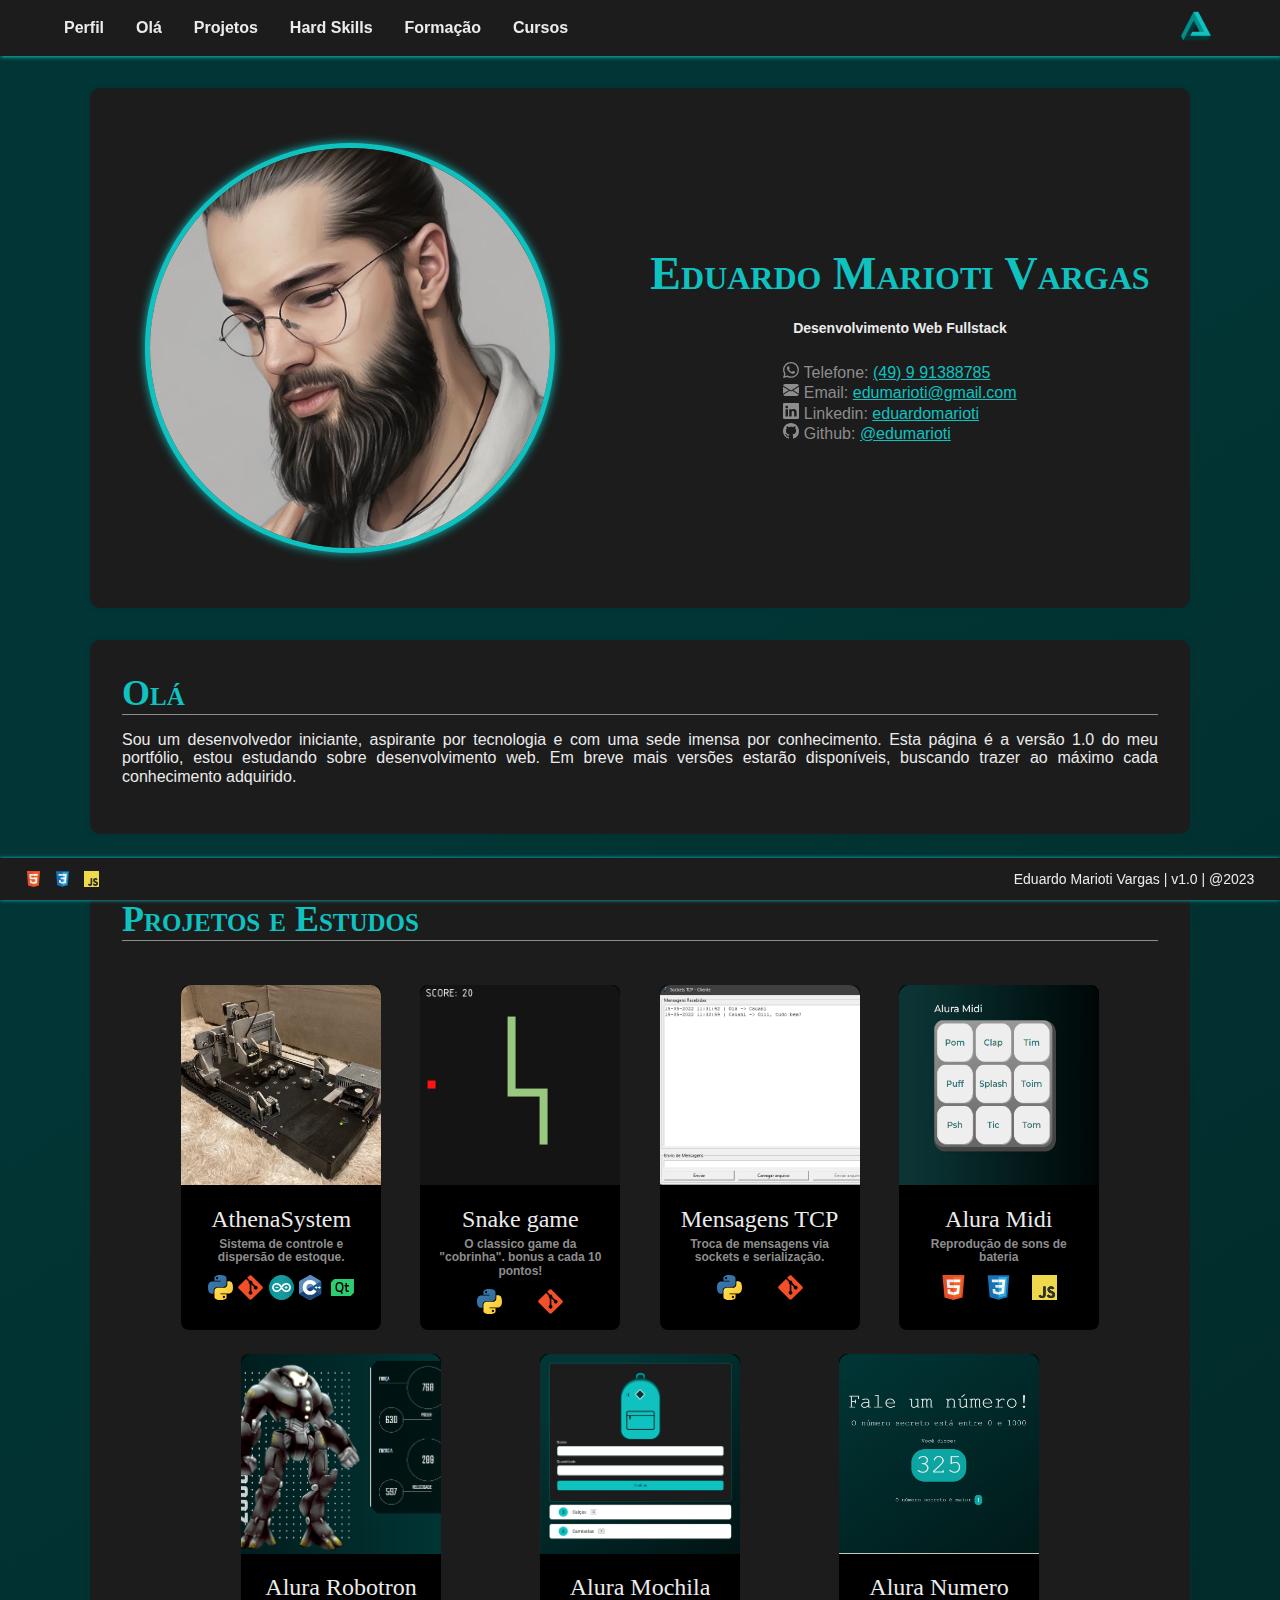
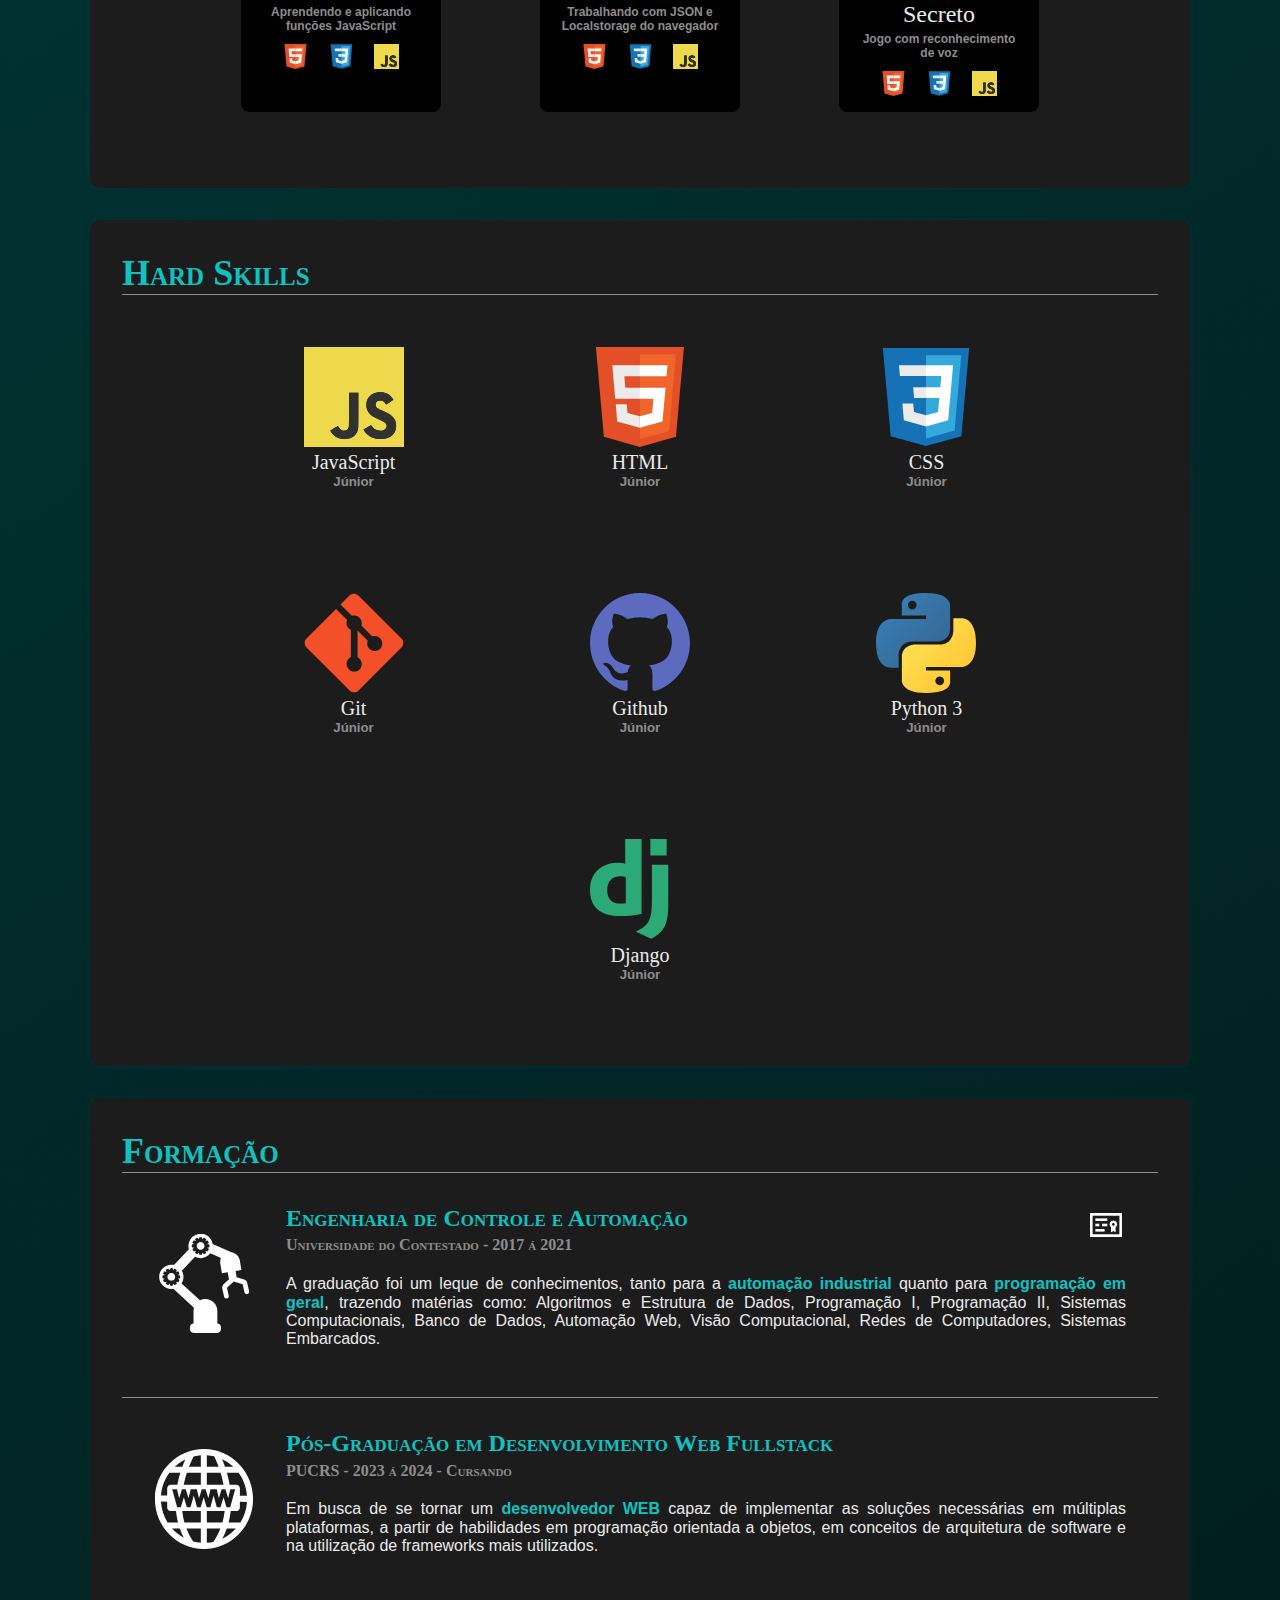
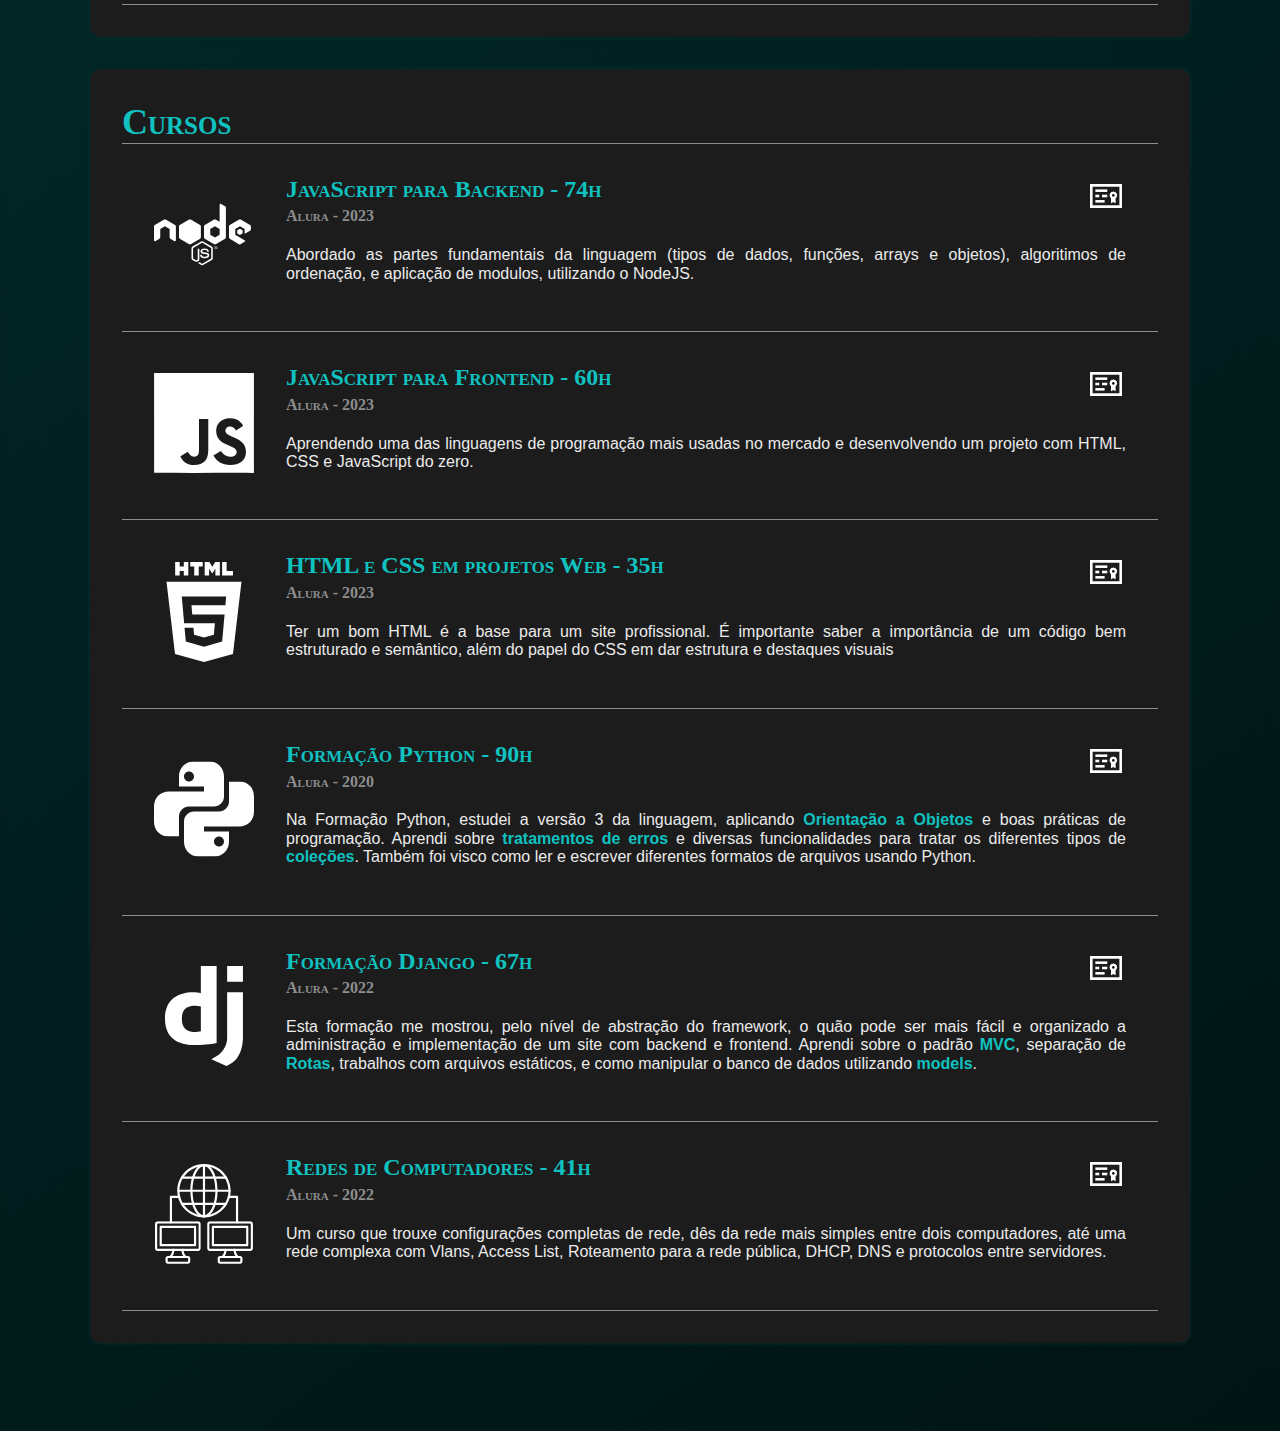
<file: index.html>
<!DOCTYPE html>
<html lang="pt-br">

<head>
    <meta charset="UTF-8">
    <meta http-equiv="X-UA-Compatible" content="IE=edge">
    <meta name="viewport" content="width=device-width, initial-scale=1.0">

    <link rel="stylesheet" href="static/CSS/styles.css">
    <link rel="stylesheet" href="static/CSS/normalize.css">
    <link rel="stylesheet" href="static/CSS/reset.css">

    <link rel="icon" type="image/x-icon" href="static/img/logo.ico">

    <title>Eduardo Marioti</title>
</head>

<body>
    <header class="header" id="header">

        <nav class="header__links" id="header__links">
            <a href="#perfil">Perfil</a>
            <a href="#hello">Olá</a>
            <a href="#projects">Projetos</a>
            <a href="#hard_skills">Hard Skills</a>
            <a href="#graduate">Formação</a>
            <a href="#courses">Cursos</a>
        </nav>

        <button data-toggleSidebar="open" class="header__btn_menu">
            <svg data-toggleSidebar="open" xmlns="http://www.w3.org/2000/svg" width="30" height="30" fill="currentColor" class="side_bar__button" viewBox="0 0 16 16">
                <path data-toggleSidebar="open" fill-rule="evenodd" d="M2.5 12a.5.5 0 0 1 .5-.5h10a.5.5 0 0 1 0 1H3a.5.5 0 0 1-.5-.5zm0-4a.5.5 0 0 1 .5-.5h10a.5.5 0 0 1 0 1H3a.5.5 0 0 1-.5-.5zm0-4a.5.5 0 0 1 .5-.5h10a.5.5 0 0 1 0 1H3a.5.5 0 0 1-.5-.5z"/>
            </svg>
        </button>
        
        <a href="#" class="header__logo">
            <img src="static/img/logo_1.png" class="header__logo_picture" alt="">
        </a>
    </header>

    <div class="sidebar" id="sidebar">

        <button data-toggleSidebar="close" class="header__btn_menu toggle_menu">
            <svg xmlns="http://www.w3.org/2000/svg" width="30" height="30" fill="currentColor" class="side_bar__button" viewBox="0 0 16 16">
                <path d="M4.646 4.646a.5.5 0 0 1 .708 0L8 7.293l2.646-2.647a.5.5 0 0 1 .708.708L8.707 8l2.647 2.646a.5.5 0 0 1-.708.708L8 8.707l-2.646 2.647a.5.5 0 0 1-.708-.708L7.293 8 4.646 5.354a.5.5 0 0 1 0-.708z"/>
            </svg>
        </button>

        <a class="toggle_menu" href="#perfil">Perfil</a>
        <a class="toggle_menu" href="#hello">Olá</a>
        <a class="toggle_menu" href="#projects">Projetos</a>
        <a class="toggle_menu" href="#hard_skills">Hard Skills</a>
        <a class="toggle_menu" href="#courses">Cursos</a>
    </div>


    <main data-toggleSidebar="close" class="main" id="main">
    
        <section id="perfil" class="section perfil">
                
            <div class="perfil__picture">
                <img src="static/img/eu.jpg" alt=""> 
            </div>
            
            <div class="perfil__info">
        
                <h1 class="perfil__name">Eduardo Marioti Vargas</h1>

                <h2 class="perfil__attributes">Desenvolvimento Web Fullstack</h2>
                
                
                <div class="perfil__contact_list">
                    <ul>
                        <li class="perfil__contact_list_item">
                            <svg xmlns="http://www.w3.org/2000/svg" width="16" height="16" fill="currentColor" class="bi bi-whatsapp" viewBox="0 0 16 16">
                                <path d="M13.601 2.326A7.854 7.854 0 0 0 7.994 0C3.627 0 .068 3.558.064 7.926c0 1.399.366 2.76 1.057 3.965L0 16l4.204-1.102a7.933 7.933 0 0 0 3.79.965h.004c4.368 0 7.926-3.558 7.93-7.93A7.898 7.898 0 0 0 13.6 2.326zM7.994 14.521a6.573 6.573 0 0 1-3.356-.92l-.24-.144-2.494.654.666-2.433-.156-.251a6.56 6.56 0 0 1-1.007-3.505c0-3.626 2.957-6.584 6.591-6.584a6.56 6.56 0 0 1 4.66 1.931 6.557 6.557 0 0 1 1.928 4.66c-.004 3.639-2.961 6.592-6.592 6.592zm3.615-4.934c-.197-.099-1.17-.578-1.353-.646-.182-.065-.315-.099-.445.099-.133.197-.513.646-.627.775-.114.133-.232.148-.43.05-.197-.1-.836-.308-1.592-.985-.59-.525-.985-1.175-1.103-1.372-.114-.198-.011-.304.088-.403.087-.088.197-.232.296-.346.1-.114.133-.198.198-.33.065-.134.034-.248-.015-.347-.05-.099-.445-1.076-.612-1.47-.16-.389-.323-.335-.445-.34-.114-.007-.247-.007-.38-.007a.729.729 0 0 0-.529.247c-.182.198-.691.677-.691 1.654 0 .977.71 1.916.81 2.049.098.133 1.394 2.132 3.383 2.992.47.205.84.326 1.129.418.475.152.904.129 1.246.08.38-.058 1.171-.48 1.338-.943.164-.464.164-.86.114-.943-.049-.084-.182-.133-.38-.232z"/>
                            </svg>
                            Telefone: <a href="https://wa.me/5549991388785" target="_blank" rel="external">(49) 9 91388785</a>
                        </li>
                        <li class="perfil__contact_list_item">
                            <svg xmlns="http://www.w3.org/2000/svg" width="16" height="16" fill="currentColor" class="bi bi-envelope-fill" viewBox="0 0 16 16">
                                <path d="M.05 3.555A2 2 0 0 1 2 2h12a2 2 0 0 1 1.95 1.555L8 8.414.05 3.555ZM0 4.697v7.104l5.803-3.558L0 4.697ZM6.761 8.83l-6.57 4.027A2 2 0 0 0 2 14h12a2 2 0 0 0 1.808-1.144l-6.57-4.027L8 9.586l-1.239-.757Zm3.436-.586L16 11.801V4.697l-5.803 3.546Z"/>
                            </svg>
                            Email: <a href="mailto:edumarioti@gmail.com" target="_blank" rel="external">edumarioti@gmail.com</a> 
                        </li>
                        <li class="perfil__contact_list_item">
                            <svg xmlns="http://www.w3.org/2000/svg" width="16" height="16" fill="currentColor" class="bi bi-linkedin" viewBox="0 0 16 16">
                                <path d="M0 1.146C0 .513.526 0 1.175 0h13.65C15.474 0 16 .513 16 1.146v13.708c0 .633-.526 1.146-1.175 1.146H1.175C.526 16 0 15.487 0 14.854V1.146zm4.943 12.248V6.169H2.542v7.225h2.401zm-1.2-8.212c.837 0 1.358-.554 1.358-1.248-.015-.709-.52-1.248-1.342-1.248-.822 0-1.359.54-1.359 1.248 0 .694.521 1.248 1.327 1.248h.016zm4.908 8.212V9.359c0-.216.016-.432.08-.586.173-.431.568-.878 1.232-.878.869 0 1.216.662 1.216 1.634v3.865h2.401V9.25c0-2.22-1.184-3.252-2.764-3.252-1.274 0-1.845.7-2.165 1.193v.025h-.016a5.54 5.54 0 0 1 .016-.025V6.169h-2.4c.03.678 0 7.225 0 7.225h2.4z"/>
                            </svg>
                            Linkedin: <a href="https://www.linkedin.com/in/eduardomarioti/" target="_blank" rel="external">eduardomarioti</a>
                        </li>
                        <li class="perfil__contact_list_item">
                            <svg xmlns="http://www.w3.org/2000/svg" width="16" height="16" fill="currentColor" class="bi bi-github" viewBox="0 0 16 16">
                                <path d="M8 0C3.58 0 0 3.58 0 8c0 3.54 2.29 6.53 5.47 7.59.4.07.55-.17.55-.38 0-.19-.01-.82-.01-1.49-2.01.37-2.53-.49-2.69-.94-.09-.23-.48-.94-.82-1.13-.28-.15-.68-.52-.01-.53.63-.01 1.08.58 1.23.82.72 1.21 1.87.87 2.33.66.07-.52.28-.87.51-1.07-1.78-.2-3.64-.89-3.64-3.95 0-.87.31-1.59.82-2.15-.08-.2-.36-1.02.08-2.12 0 0 .67-.21 2.2.82.64-.18 1.32-.27 2-.27.68 0 1.36.09 2 .27 1.53-1.04 2.2-.82 2.2-.82.44 1.1.16 1.92.08 2.12.51.56.82 1.27.82 2.15 0 3.07-1.87 3.75-3.65 3.95.29.25.54.73.54 1.48 0 1.07-.01 1.93-.01 2.2 0 .21.15.46.55.38A8.012 8.012 0 0 0 16 8c0-4.42-3.58-8-8-8z"/>
                            </svg>
                            Github: <a href="https://github.com/edumarioti" target="_blank" rel="external">@edumarioti</a>
                        </li>
                    </ul>
                </div>
                
            </div>
        </section>
        
        <section id="hello" class="section hello">
            <h3 class="section_titles">Olá</h3>
            <p> Sou um desenvolvedor iniciante, aspirante por tecnologia e com uma sede
                imensa por conhecimento. Esta página é a versão 1.0 do meu portfólio, estou estudando
                sobre desenvolvimento web. Em breve mais versões estarão disponíveis, buscando trazer
                ao máximo cada conhecimento adquirido.
        </section>
        
        <section id="projects" class="section projects">
            <h3 class="section_titles">Projetos e Estudos</h3>
        
            <div class="projects__contents">
                <a href="https://github.com/edumarioti/AthenaSystem-TCC-2021" target="_blank" rel="external" class="project">
                    <div class="project__image">
                        <img src="static/img/projects/AthenaSystem.jpeg" alt="">
                    </div>
                    <div class="project__info">
                        <h4 class="project__title"> AthenaSystem </h4>
                        <h5 class="project__subtitle"> Sistema de controle e dispersão de estoque. </h5>
                        <div class="project__technologies"> 
                            <img src="static/img/icons/python.svg" alt="logo python">
                            <img src="static/img/icons/git.svg" alt="logo git">
                            <img src="static/img/icons/arduino.svg" alt="logo arduino">
                            <img src="static/img/icons/c++.svg" alt="logo c++">
                            <img src="static/img/icons/qt.svg" alt="logo qt">
                        </div>
                    </div>
                </a>
                <a href="https://github.com/edumarioti/classic-snake-game-2021" target="_blank" rel="external" class="project">
                    <div class="project__image">
                        <img src="static/img/projects/snake.png" alt="">
                    </div>
                    <div class="project__info">
                        <h4 class="project__title"> Snake game </h4>
                        <h5 class="project__subtitle"> O classico game da "cobrinha". bonus a cada 10 pontos! </h5>
                        <div class="project__technologies"> 
                            <img src="static/img/icons/python.svg" alt="logo python">
                            <img src="static/img/icons/git.svg" alt="logo git">
                        </div>
                    </div>
                </a>
                <a href="https://github.com/edumarioti/App-Mensagens-Sockets-TCP" target="_blank" rel="external" class="project">
                    <div class="project__image">
                        <img src="static/img/projects/sockets_tcp.png" alt="">
                    </div>
                    <div class="project__info">
                        <h4 class="project__title"> Mensagens TCP </h4>
                        <h5 class="project__subtitle"> Troca de mensagens via sockets e serialização. </h5>
                        <div class="project__technologies"> 
                            <img src="static/img/icons/python.svg" alt="logo python">
                            <img src="static/img/icons/git.svg" alt="logo git">
                        </div>
                    </div>
                </a>
                <a href="https://eduardomarioti.com.br/Alura-Midi" target="_blank" rel="external" class="project">
                    <div class="project__image">
                        <img src="static/img/projects/aluramidi.png" alt="">
                    </div>
                    <div class="project__info">
                        <h4 class="project__title"> Alura Midi </h4>
                        <h5 class="project__subtitle"> Reprodução de sons de bateria </h5>
                        <div class="project__technologies">
                            <img src="static/img/icons/html.svg" alt="logo html">
                            <img src="static/img/icons/css.svg" alt="logo css">
                            <img src="static/img/icons/js.svg" alt="logo js">
                        </div>
                    </div>
                </a>
                <a href="https://eduardomarioti.com.br/Robotron" target="_blank" rel="external" class="project">
                    <div class="project__image">
                        <img src="static/img/projects/robotron.png" alt="">
                    </div>
                    <div class="project__info">
                        <h4 class="project__title"> Alura Robotron </h4>
                        <h5 class="project__subtitle"> Aprendendo e aplicando funções JavaScript </h5>
                        <div class="project__technologies">
                            <img src="static/img/icons/html.svg" alt="logo html">
                            <img src="static/img/icons/css.svg" alt="logo css">
                            <img src="static/img/icons/js.svg" alt="logo js">
                        </div>
                    </div>
                </a>
                <a href="https://eduardomarioti.com.br/Mochila-Viagem" target="_blank" rel="external" class="project">
                    <div class="project__image">
                        <img src="static/img/projects/mochila-de-viagem.png" alt="">
                    </div>
                    <div class="project__info">
                        <h4 class="project__title">Alura Mochila</h4>
                        <h5 class="project__subtitle"> Trabalhando com JSON e Localstorage do navegador </h5>
                        <div class="project__technologies">
                            <img src="static/img/icons/html.svg" alt="logo html">
                            <img src="static/img/icons/css.svg" alt="logo css">
                            <img src="static/img/icons/js.svg" alt="logo js">
                        </div>
                    </div>
                </a>
                <a href="https://eduardomarioti.com.br/numero-secreto" target="_blank" rel="external" class="project">
                    <div class="project__image">
                        <img src="static/img/projects/numero-secreto.png" alt="">
                    </div>
                    <div class="project__info">
                        <h4 class="project__title">Alura Numero Secreto</h4>
                        <h5 class="project__subtitle"> Jogo com reconhecimento de voz</h5>
                        <div class="project__technologies">
                            <img src="static/img/icons/html.svg" alt="logo html">
                            <img src="static/img/icons/css.svg" alt="logo css">
                            <img src="static/img/icons/js.svg" alt="logo js">
                        </div>
                    </div>
                </a>
            </div>
        </section>
        
        <section id="hard_skills" class="section hard_skills">
            <h3 class="section_titles">Hard Skills</h3>
            
            <div class="hard_skills_list">
                <div class="hard_skills_item">
                    <img class="hard_skills_icon" src="static/img/icons/js.svg" alt="logo html">
                    <h4 class="hard_skills_name">JavaScript</h4>
                    <h5 class="hard_skills_level">Júnior</h5>
                </div>
                <div class="hard_skills_item">
                    <img class="hard_skills_icon" src="static/img/icons/html.svg" alt="logo html">
                    <h4 class="hard_skills_name">HTML</h4>
                    <h5 class="hard_skills_level">Júnior</h5>
                </div>
                <div class="hard_skills_item">
                    <img class="hard_skills_icon" src="static/img/icons/css.svg" alt="logo css">
                    <h4 class="hard_skills_name">CSS</h4>
                    <h5 class="hard_skills_level">Júnior</h5>
                </div>
                <div class="hard_skills_item">
                    <img class="hard_skills_icon" src="static/img/icons/git.svg" alt="logo git">
                    <h4 class="hard_skills_name">Git</h4>
                    <h5 class="hard_skills_level">Júnior</h5>
                </div>
                <div class="hard_skills_item">
                    <img  class="hard_skills_icon" src="static/img/icons/github.svg" alt="logo github">
                    <h4 class="hard_skills_name">Github</h4>
                    <h5 class="hard_skills_level">Júnior</h5>
                </div>
                <div class="hard_skills_item">
                    <img class="hard_skills_icon" src="static/img/icons/python.svg" alt="logo python">
                    <h4 class="hard_skills_name">Python 3</h4>
                    <h5 class="hard_skills_level">Júnior</h5>
                </div>
                <div class="hard_skills_item">
                    <img class="hard_skills_icon" src="static/img/icons/django.svg" alt="logo django">
                    <h4 class="hard_skills_name">Django</h4>
                    <h5 class="hard_skills_level">Júnior</h5>
                </div>
            </div>
        </section>
        
        <section id="graduate" class="section courses">
            <h3 class="section_titles">Formação</h3>
            
            <ul>
                <li>
                    <div class="course__img">
                        <img class="course__svg" src="static\img\icons\eng.svg" alt="">
                    </div>
                    
                    <div class="course__description">
                        <div class="course__head">
                            <div class="course__title">
                                <div class="course__title"> Engenharia de Controle e Automação </div>
                                <div class="course__institution"> Universidade do Contestado - 2017 á 2021</div>
                            </div>
                            <div class="cuorse__certificate">
                                <a href="static/certificates\diploma.pdf" target="_blank">
                                    <img class="course__svg_certificate" src="static\img\icons\certificate.svg" alt="">
                                </a>
                            </div>
                        </div>

                        <p class="course__description"> A graduação foi um leque de conhecimentos, tanto para a <b>automação industrial</b>
                            quanto para <b> programação em geral</b>, trazendo matérias como: Algoritmos e Estrutura de Dados,
                            Programação I, Programação II, Sistemas Computacionais, Banco de Dados, Automação Web,
                            Visão Computacional, Redes de Computadores, Sistemas Embarcados.</p>   
                    </div>
                
                </li>

                <li>
                    <div class="course__img">
                        <img class="course__svg" src="static\img\icons\pos.svg" alt="">
                    </div>
                    
                    <div class="course__description">
                        <div class="course__head">
                            <div class="course__title">
                                <div class="course__title"> Pós-Graduação em Desenvolvimento Web Fullstack </div>
                                <div class="course__institution"> PUCRS - 2023 á 2024 - Cursando </div>
                            </div>
                            <div class="cuorse__certificate">
                                
                            </div>
                        </div>
                        <p class="course__description"> Em busca de se tornar um <b>desenvolvedor WEB</b>
                            capaz de implementar as soluções necessárias em múltiplas plataformas, a partir
                            de habilidades em programação orientada a objetos, em conceitos de arquitetura
                            de software e na utilização de frameworks mais utilizados.
                    </div>
                </li>
            </ul>
        </section>

        <section id="courses" class="section courses">
            <h3 class="section_titles">Cursos</h3>
            
            <ul>
                <li>
                    <div class="course__img">
                        <img class="course__svg" src="static\img\icons\nodejs.svg" alt="">
                    </div>
                    
                    <div class="course__description">
                        <div class="course__head">
                            <div class="course__title">
                                <div class="course__title"> JavaScript para Backend - 74h</div>
                                <div class="course__institution"> Alura - 2023</div>
                            </div>
                            <div class="cuorse__certificate">
                                <a href="https://cursos.alura.com.br/degree/certificate/7f8f732e-a583-437c-a3ec-258f98627e2e?lang=pt_BR" target="_blank">
                                    <img class="course__svg_certificate" src="static\img\icons\certificate.svg" alt="">
                                </a>
                            </div>
                        </div>
                        <p class="course__description"> 
                            Abordado as partes fundamentais da linguagem (tipos de dados, funções, arrays e objetos), algoritimos de ordenação, e aplicação de modulos, utilizando o NodeJS.
                        </p>  
                    </div>   
                </li>
                <li>
                    <div class="course__img">
                        <img class="course__svg" src="static\img\icons\js_black.svg" alt="">
                    </div>
                    
                    <div class="course__description">
                        <div class="course__head">
                            <div class="course__title">
                                <div class="course__title"> JavaScript para Frontend - 60h</div>
                                <div class="course__institution"> Alura - 2023</div>
                            </div>
                            <div class="cuorse__certificate">
                                <a href="https://cursos.alura.com.br/degree/certificate/87e6b2ea-aaa0-4fa5-be10-03475590ca2a?lang=pt_BR" target="_blank">
                                    <img class="course__svg_certificate" src="static\img\icons\certificate.svg" alt="">
                                </a>
                            </div>
                        </div>
                        <p class="course__description"> 
                            Aprendendo uma das linguagens de programação mais usadas no mercado e desenvolvendo um projeto com HTML, CSS e JavaScript do zero.
                        </p>  
                    </div>   
                </li>
                <li>
                    <div class="course__img">
                        <img class="course__svg" src="static\img\icons\html_white.svg" alt="">
                    </div>
                    
                    <div class="course__description">
                        <div class="course__head">
                            <div class="course__title">
                                <div class="course__title"> HTML e CSS em projetos Web - 35h</div>
                                <div class="course__institution"> Alura - 2023</div>
                            </div>
                            <div class="cuorse__certificate">
                                <a href="https://cursos.alura.com.br/degree/certificate/87e6b2ea-aaa0-4fa5-be10-03475590ca2a?lang=pt_BR" target="_blank">
                                    <img class="course__svg_certificate" src="static\img\icons\certificate.svg" alt="">
                                </a>
                            </div>
                        </div>
                        <p class="course__description"> 
                            Ter um bom HTML é a base para um site profissional. É importante saber a importância de um código bem estruturado e semântico, além do papel do CSS em dar estrutura e destaques visuais
                        </p>  
                    </div>   
                </li>
                <li>
                    <div class="course__img">
                        <img class="course__svg" src="static\img\icons\curso-python.svg" alt="">
                    </div>
                    
                    <div class="course__description">
                        <div class="course__head">
                            <div class="course__title">
                                <div class="course__title"> Formação Python - 90h</div>
                                <div class="course__institution"> Alura - 2020</div>
                            </div>
                            <div class="cuorse__certificate">
                                <a href="https://cursos.alura.com.br/degree/certificate/23dc2140-8569-483b-9030-ddf359ce119a" target="_blank">
                                    <img class="course__svg_certificate" src="static\img\icons\certificate.svg" alt="">
                                </a>
                            </div>
                        </div>
                        <p class="course__description"> Na Formação Python, estudei a versão 3 da linguagem, aplicando <b>Orientação a Objetos</b>
                            e boas práticas de programação. Aprendi sobre <b>tratamentos de erros</b> e diversas funcionalidades para 
                            tratar os diferentes tipos de <b>coleções</b>. Também foi visco como ler e escrever diferentes formatos de arquivos usando Python.
                        </p>     
                    </div>

                </li>
                <li>
                    <div class="course__img">
                        <img class="course__svg" src="static\img\icons\curso-django.svg" alt="">
                    </div>
                    
                    <div class="course__description">
                        <div class="course__head">
                            <div class="course__title">
                                <div class="course__title"> Formação Django - 67h</div>
                                <div class="course__institution"> Alura - 2022</div>
                            </div>
                            <div class="cuorse__certificate">
                                <a href="https://cursos.alura.com.br/degree/certificate/b70d6964-6842-4098-afdb-565cdcd00c82" target="_blank">
                                    <img class="course__svg_certificate" src="static\img\icons\certificate.svg" alt="">
                                </a>
                            </div>
                        </div>
                        <p class="course__description"> Esta formação me mostrou, pelo nível de abstração do framework, o quão pode ser mais fácil e organizado a 
                            administração e implementação de um site com backend e frontend. Aprendi sobre o padrão <b>MVC</b>, 
                            separação de <b>Rotas</b>, trabalhos com arquivos estáticos, e como manipular o banco de dados utilizando <b>models</b>.
                        </p> 
                    </div>    
                </li>
                <li>
                    <div class="course__img">
                        <img class="course__svg" src="static\img\icons\curso-redes.svg" alt="">
                    </div>
                    
                    <div class="course__description">
                        <div class="course__head">
                            <div class="course__title">
                                <div class="course__title"> Redes de Computadores - 41h</div>
                                <div class="course__institution"> Alura - 2022</div>
                            </div>
                            <div class="cuorse__certificate">
                                <a href="https://cursos.alura.com.br/degree/certificate/7c20c3ec-9506-4e1d-b343-77caa7c9cc39" target="_blank">
                                    <img class="course__svg_certificate" src="static\img\icons\certificate.svg" alt="">
                                </a>
                            </div>
                        </div>
                        <p class="course__description"> 
                            Um curso que trouxe configurações completas de rede, dês da rede mais simples entre dois computadores, 
                            até uma rede complexa com Vlans, Access List, Roteamento para a rede pública, DHCP, DNS e protocolos entre servidores.
                        </p>  
                    </div>   
                </li>
            </ul>
        </section>

    </main>
    
    <footer class="footer">
        <div class="footer__framework_icons">
                <img src="static/img/icons/html.svg" alt="logo html">
                <img src="static/img/icons/css.svg" alt="logo css">
                <img src="static/img/icons/js.svg" alt="logo js">
            </div>
    
        <div class="footer__right">
            Eduardo Marioti Vargas | v1.0 | @2023
        </div>
    </footer>
    
    <script src="static/scripts/sidebar.js"></script>
</body>

</html>
</file>
<file: static/CSS/styles.css>
/* --------------------- Header ---------------------*/

.header, .header__links {
  display: flex;
  flex-direction: row;
  align-items: center;
}

.header {
  position: fixed;
  top: 0;
  left: 0;
  width: 100%;
  padding: 0 5%;
  box-sizing: border-box;
  background-color: var(--black-1);
  height: 3.5em;
  justify-content: space-between;
  box-shadow: 1px 1px 4px var(--green-1);
  z-index: 1;

}

.header__links {
  gap: 2em;
}

.header__links a, .sidebar a {
  text-decoration: none;
  color: var(--font-white);
  transition: 0.4s;
  font-weight: bold;

}

.header__links a:hover, .sidebar a:hover  {
  color: var(--green-1);
}

:target {
  scroll-margin-top: 4em;
}

:target h1 {
  color: var(--font-green);
}

.header__logo_picture {
  width: 2.5em;
}

.header__btn_menu {
  background-color: transparent;
  border: none;
  color: var(--font-white);
  cursor: pointer;
  margin-top: 10px;
  display: none;
}

.sidebar {
  position: fixed;
  display: flex;
  flex-direction: column;
  top: 0;
  height: 100%;
  width: 35vw;
  animation-duration: 0.5s;
  background-color: var(--black-2);
  text-align: center;
  gap: 3%;
  left: -100vw;
  z-index: 10;
}

.side_bar__button:hover{
  transition: 0.4s;
  color: var(--green-1);
}


/* --------------------- Main ---------------------*/
.main {
  padding: 3.5em;
  max-width: 1100px;
  margin: auto;
}

.section {
  padding: 2em;
  margin: 2em auto;
  background-color: var(--black-1);
  border-radius: 10px;
  box-shadow: 0px 0px 4px var(--green-2);
}

.section p {
  text-align: justify;
}

.section_titles {
  font: bold var(--font-emphasis);
  font-size: 36px;
  font-variant: small-caps;
  color: var(--font-green);
  border-bottom: 1px solid var(--gray-1);
}

/* --------------------- Perfil ---------------------*/

.perfil {
  padding: 0;
  display: flex;
  align-items: center;
}

.perfil__picture {
  min-height: 100%;
  display: flex;
  padding: 5%;
  justify-content: center;
}

.perfil__picture img{
  width: 100%;
  max-width: 400px;
  max-height: 400px;
  min-width: 40px;
  min-height: 40px;
  background-color: var(--green-1);
  border: 5px solid var(--green-1);
  box-shadow: 0px 0px 10px var(--green-1);
  border-radius: 50%;
}

.perfil__info {
  display: block;
  width: 50%;
  padding: 2%;
  box-sizing: border-box;
  margin: auto;
}

.perfil__name, .perfil__attributes {
  text-align: center;
}

.perfil__name {
  padding: 10px 0;
  font-size: 48px;
  font: bold var(--font-emphasis);
  font-size: 46px;
  color: var(--font-green);
  font-variant: small-caps;
}

.perfil__attributes {
  font-size: 14px;
  padding: 10px 0;
}

.perfil__contact_list {
  display: flex;
  justify-content: center;
  color: var(--font-gray);
  margin: 0 auto;
}

.perfil__contact_list ul{
  justify-content: center;
  list-style: none;
  padding: 0;
}

.perfil__contact_list a{
  color: var(--font-green);
  transition: 500ms;
}

.perfil__contact_list a:hover{
  background-color: var(--font-black);

}


@media screen and (max-width: 800px){

  .perfil {
    padding: 0;
    display: block;
  }
  
  .perfil__info {
      padding: 2%;
      width: 96%;
  }

}

/* --------------------- Hello ---------------------*/
.hello b {
  font-size: 30px;
  color: var(--font-green);
}

/* --------------------- Projects ---------------------*/
.projects__contents {
  display: flex;
  flex-direction: row;
  flex-wrap: wrap;
  justify-content: space-evenly;
  margin: 2em;
}

.project {
  border: 2px solid var(--black-1);
  border-radius: 10px;
  max-width: 200px;
  margin: 10px;
  background-color: var(--black-2);
  color: var(--font-white);
  text-decoration: none;

}

.project:hover {
  border: 2px solid var(--green-1);
  box-shadow: 0px 0px 15px var(--green-1);
}

.project__image img {
  border-radius: 10px 10px 0 0;
  width: 200px;
  height: 200px;
}

.project__info {
  position: relative;
  padding: 1em;
  text-align: center;

}

.project__title {
  padding-bottom: 5px;
  font: var(--font-emphasis);
  font-size: 24px;
}

.project__subtitle {
  padding-bottom: 10px;
  color: var(--font-gray);
  font-size: 12px;
}

.project__technologies {
  padding: 0 5px;
  display: flex;
  justify-content: space-evenly;
}

.project__technologies img {
  width: 25px;
  height: 25px;
}

/* --------------------- Hard Skills ---------------------*/

.hard_skills_list {
  display: flex;
  flex-wrap: wrap;
  justify-content: center;
}

.hard_skills_item {
  border-radius: 10px;
  margin: 2% 6%;
  padding: 3%;
  text-align: center;
}

.hard_skills_icon{
  width: 100px;
  height: 100px;
}

.hard_skills_name {
  font: var(--font-emphasis);
  font-size: 20px;
}

.hard_skills_level {
  color: var(--font-gray);
}
/* --------------------- Courses ---------------------*/
.courses ul{
  list-style: none;
  margin: 0;
}

.courses ul li {
  padding: 2em;
  border-bottom: 1px solid var(--gray-1);
  display: flex;
}

.courses b {
  color: var(--font-green);
}

.courses a {
  color: var(--font-gray);
}

.course__img {
  margin: auto;
  padding-right: 2em;
}

.course__head {
  display: flex;
  justify-content: space-between;

}

.course__svg {
  width: 100px;
  height: 100px;
}

.course__svg_certificate {
  width: 40px;
  height: 40px;
}

.course__title {
  font: bold var(--font-emphasis);
  font-variant: small-caps;
  font-size: 24px;
  color: var(--font-green);
  padding-bottom: 0.2em;
}

.course__institution {
  color: var(--font-gray);
  font: var(--font-regular);
  font-size: 16px;
}

/* --------------------- Footer ---------------------*/

.footer {
  background-color: var(--black-1);
  position: fixed;
  bottom: 0px;
  left: 0;
  height: 3em;
  width: 100%;
  padding: 0 2%;
  box-sizing: border-box;
  box-shadow: 0px 0px 4px var(--green-1);
  display: flex;
  flex-direction: row;
  justify-content: space-between;
  align-items: center;
  font-size: 14px;

  
}

.footer__framework_icons {
  align-items: center;
  display: flex;
  flex-direction: row;
  gap: 30%;
  margin: 2% 0;
}

.footer__framework_icons img {
  width: 1.1em;
}

@media screen and (max-width: 780px){
  .main {
    padding: 2em;

  }
  .header__btn_menu {
    display: block;
  }

  .header__links {
    display: none;
  }

  .section {
    padding: 0.5em;

  }

  .section_titles {
    font-size: 26px;
    text-align: center;

  }

  .hello p {
    padding: 1em;
  }

  .courses ul li {
    padding: 2em 1em;
    display: block;
    
  }

  .course__img {
    display: flex;
    justify-content: space-around;
    margin-bottom: 2em;
    padding-right: 0;
  }

  .course__head {
    display: block;
    
  }

}

@keyframes show_side_bar {
  from {left: -100vw;}
  to {left: 0vw;}
  
}

@keyframes close_side_bar {
  from {left: -0vw;}
  to {left: -100vw;}
  
}
</file>
